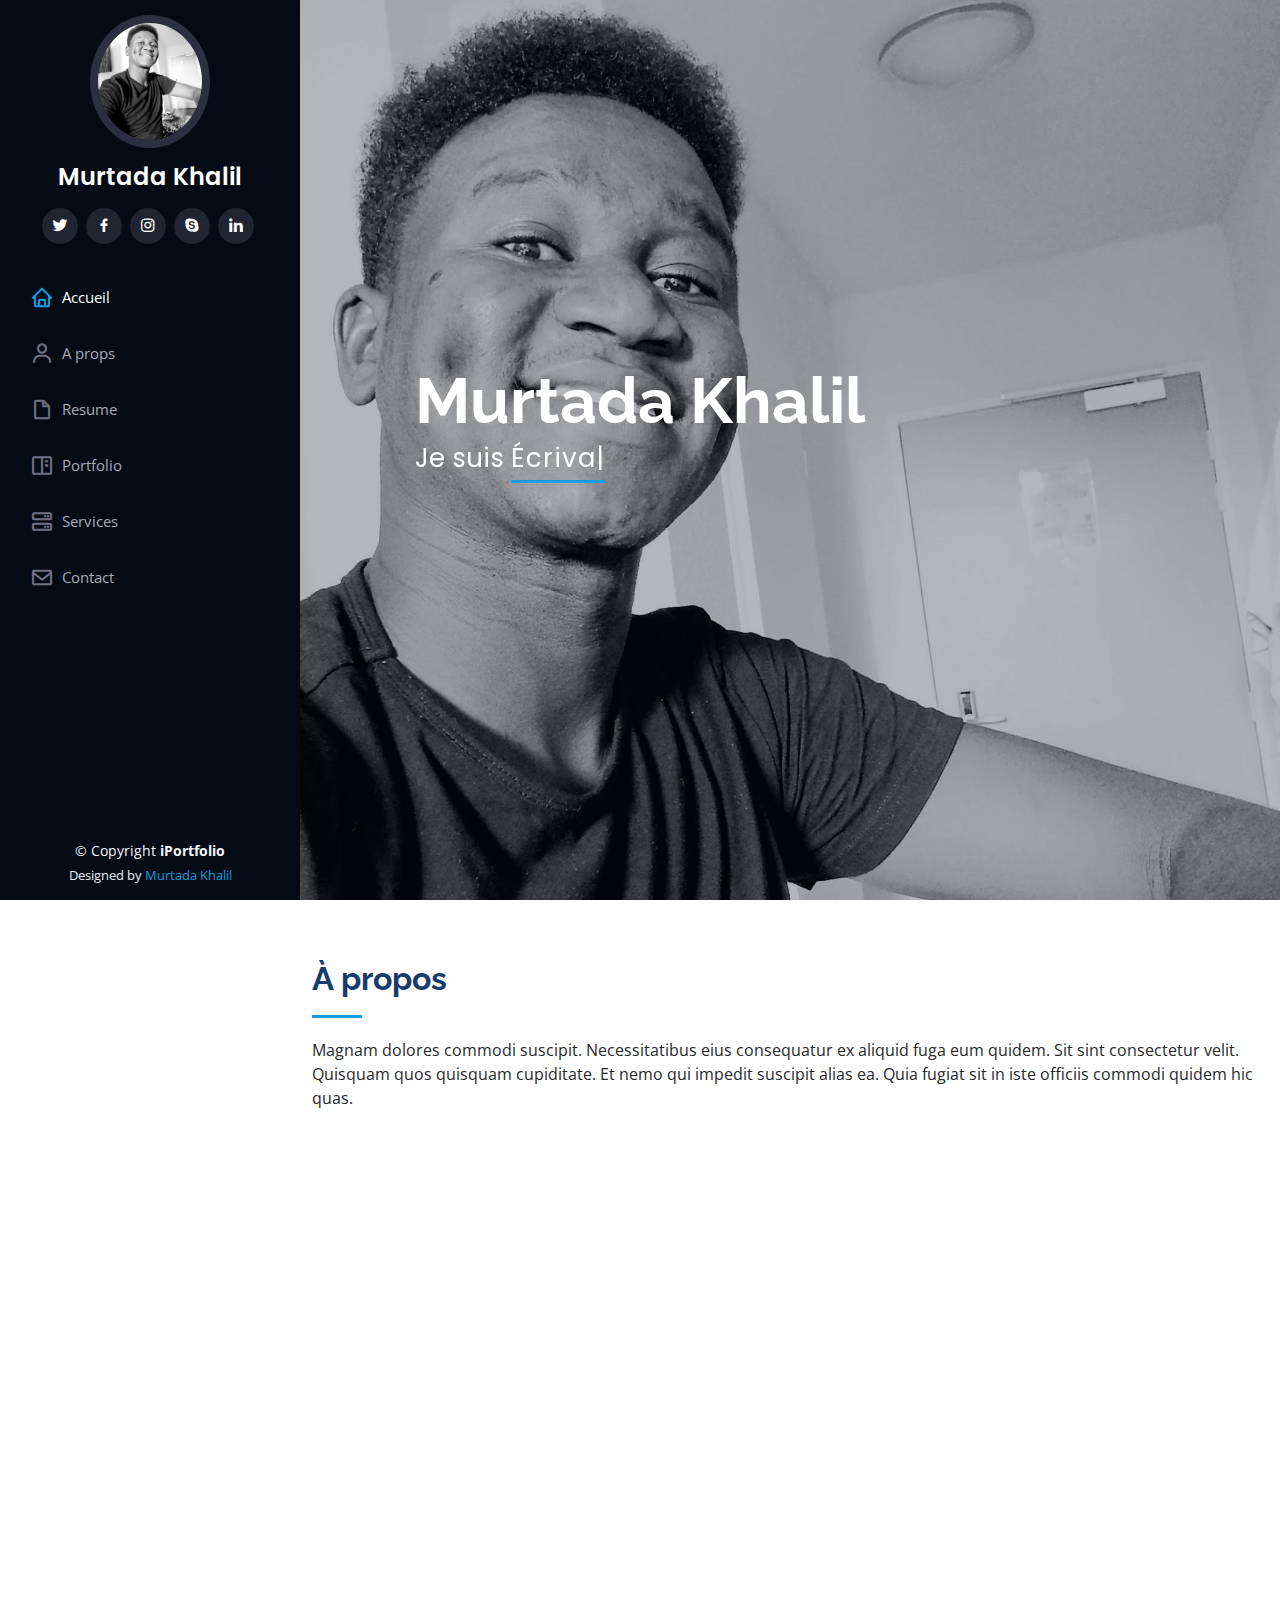
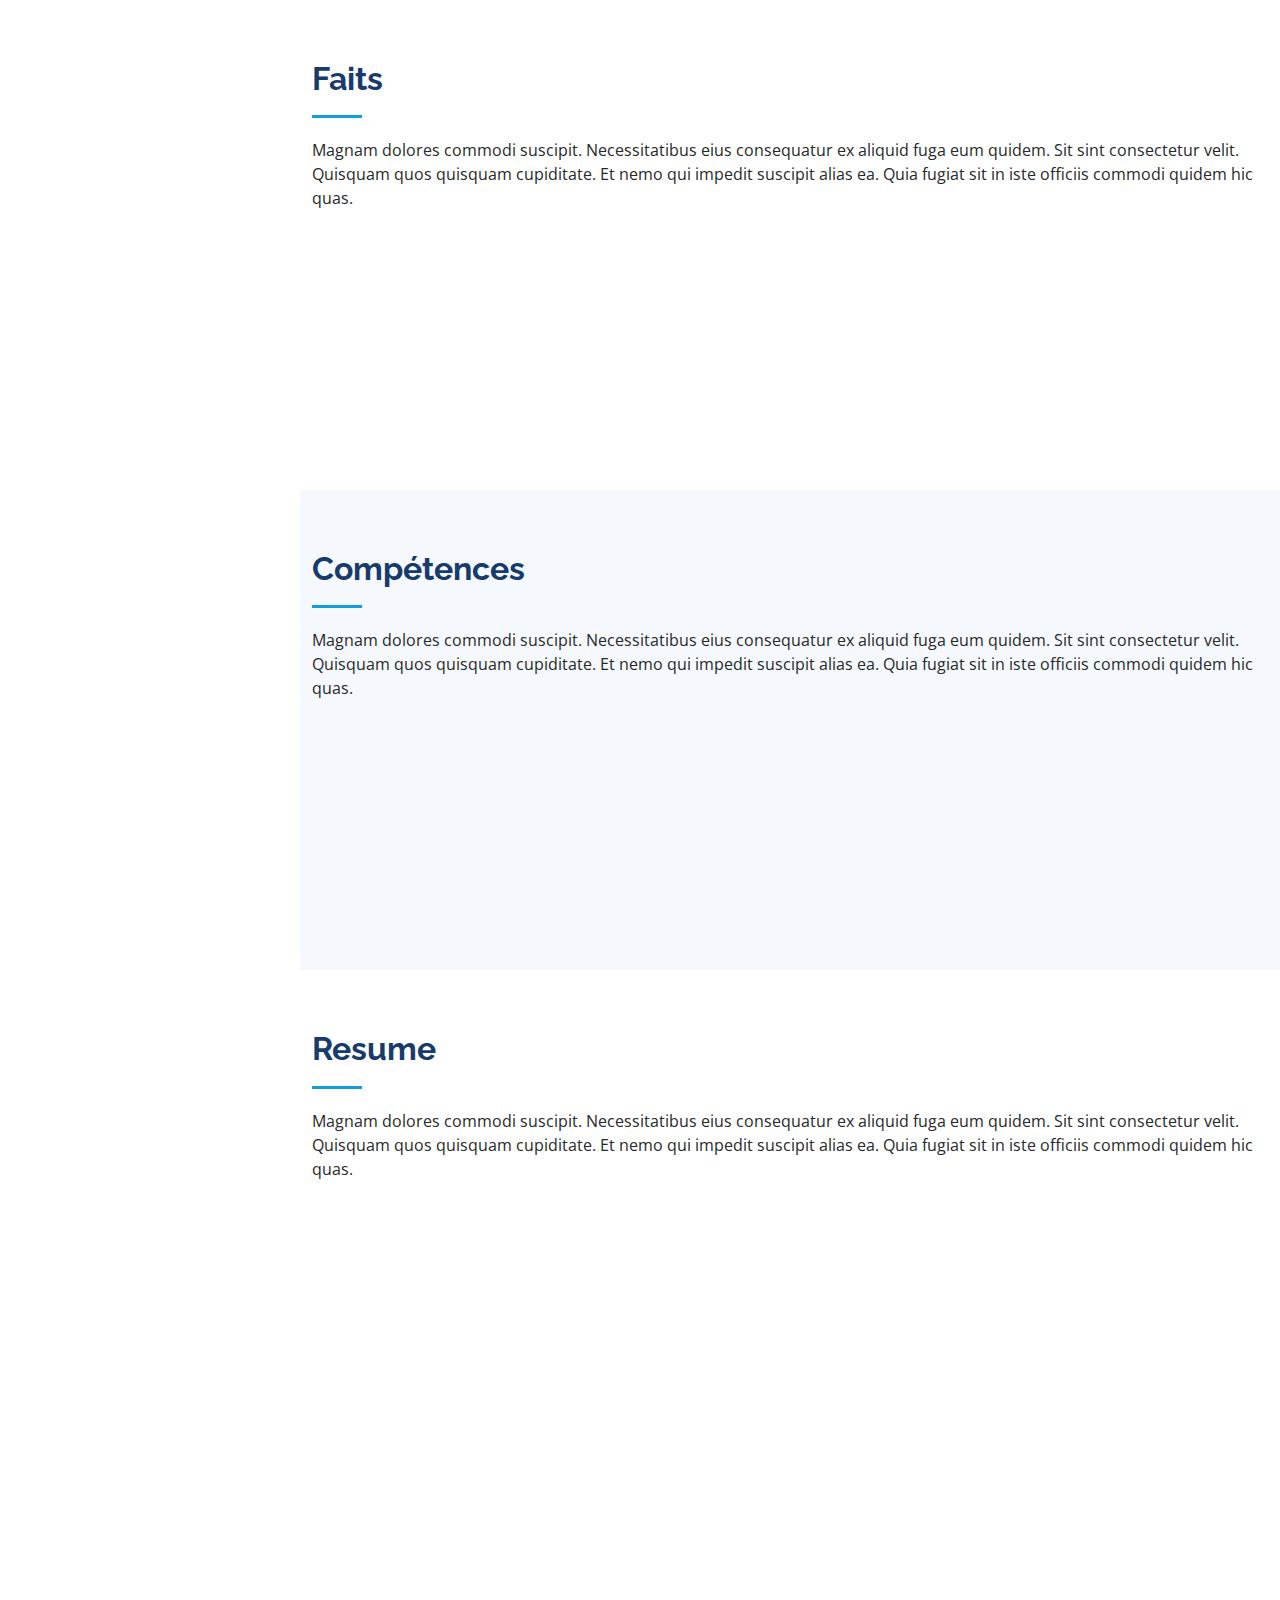
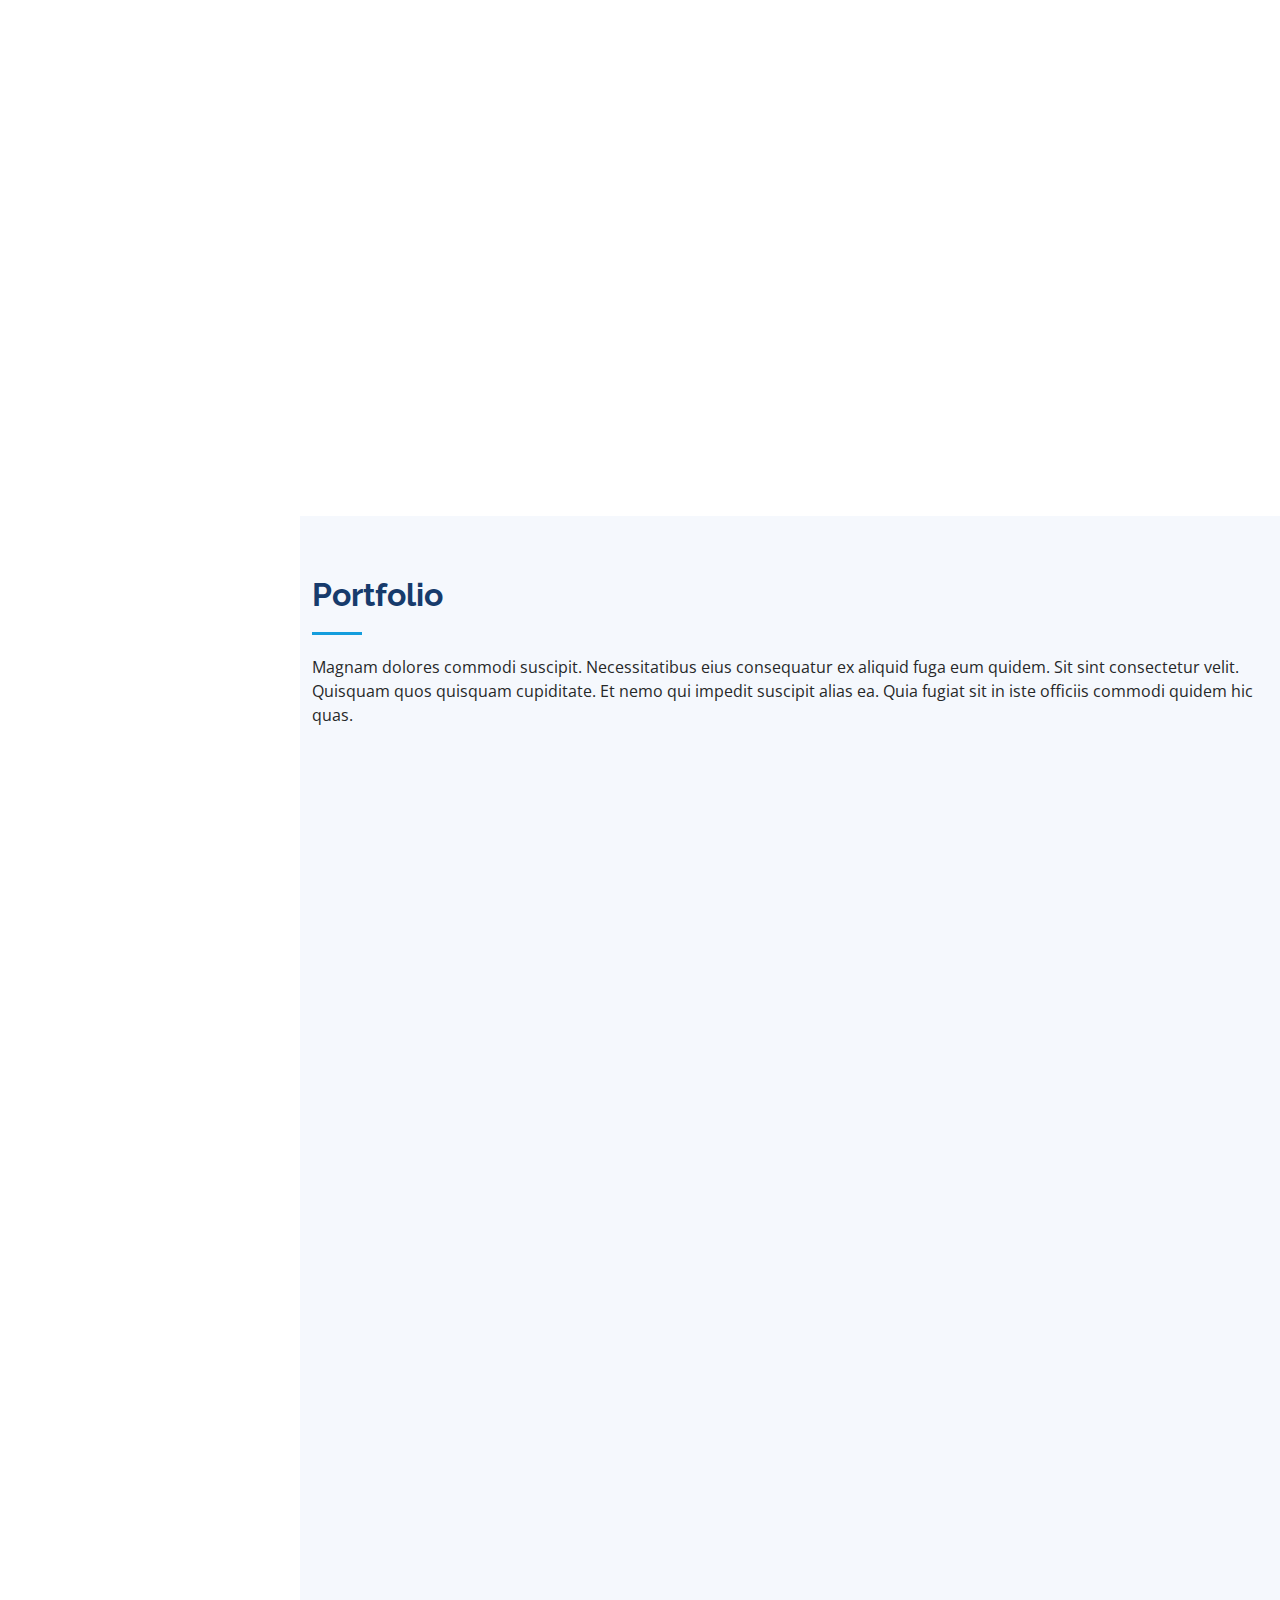
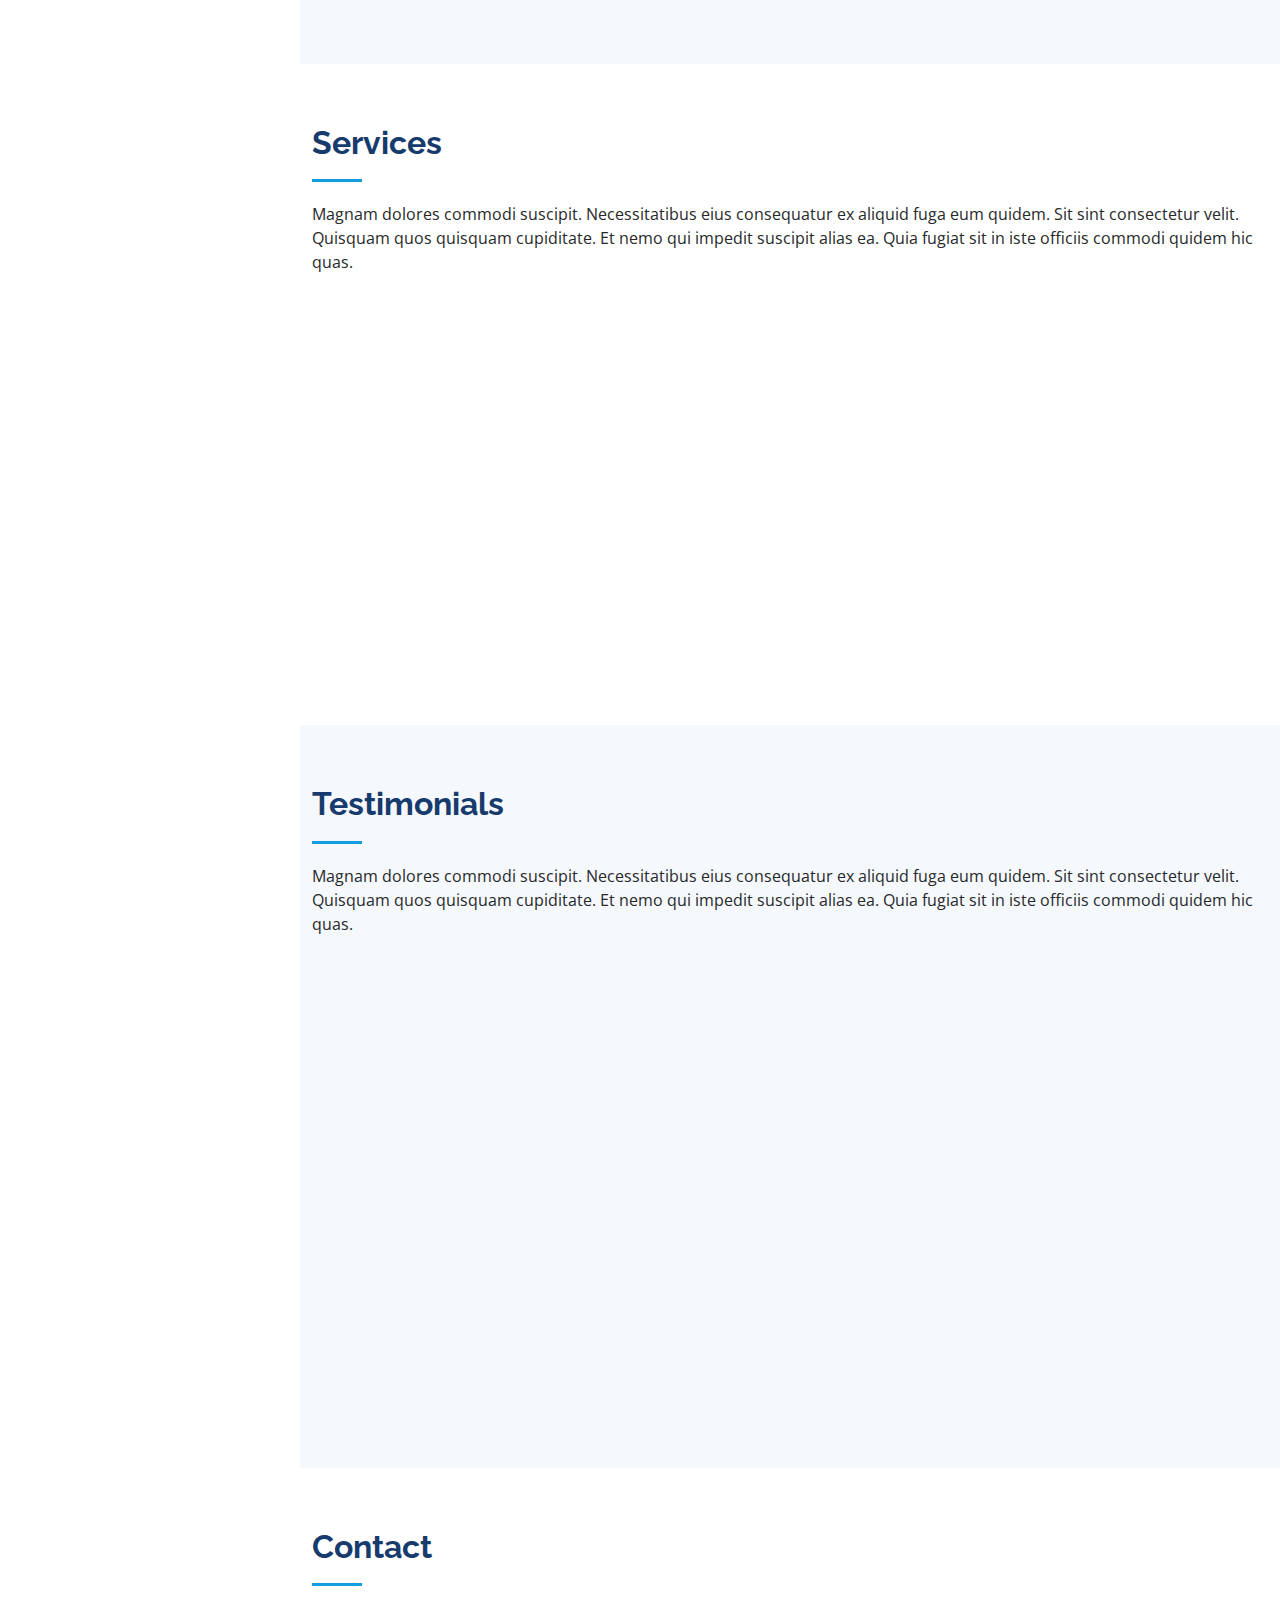
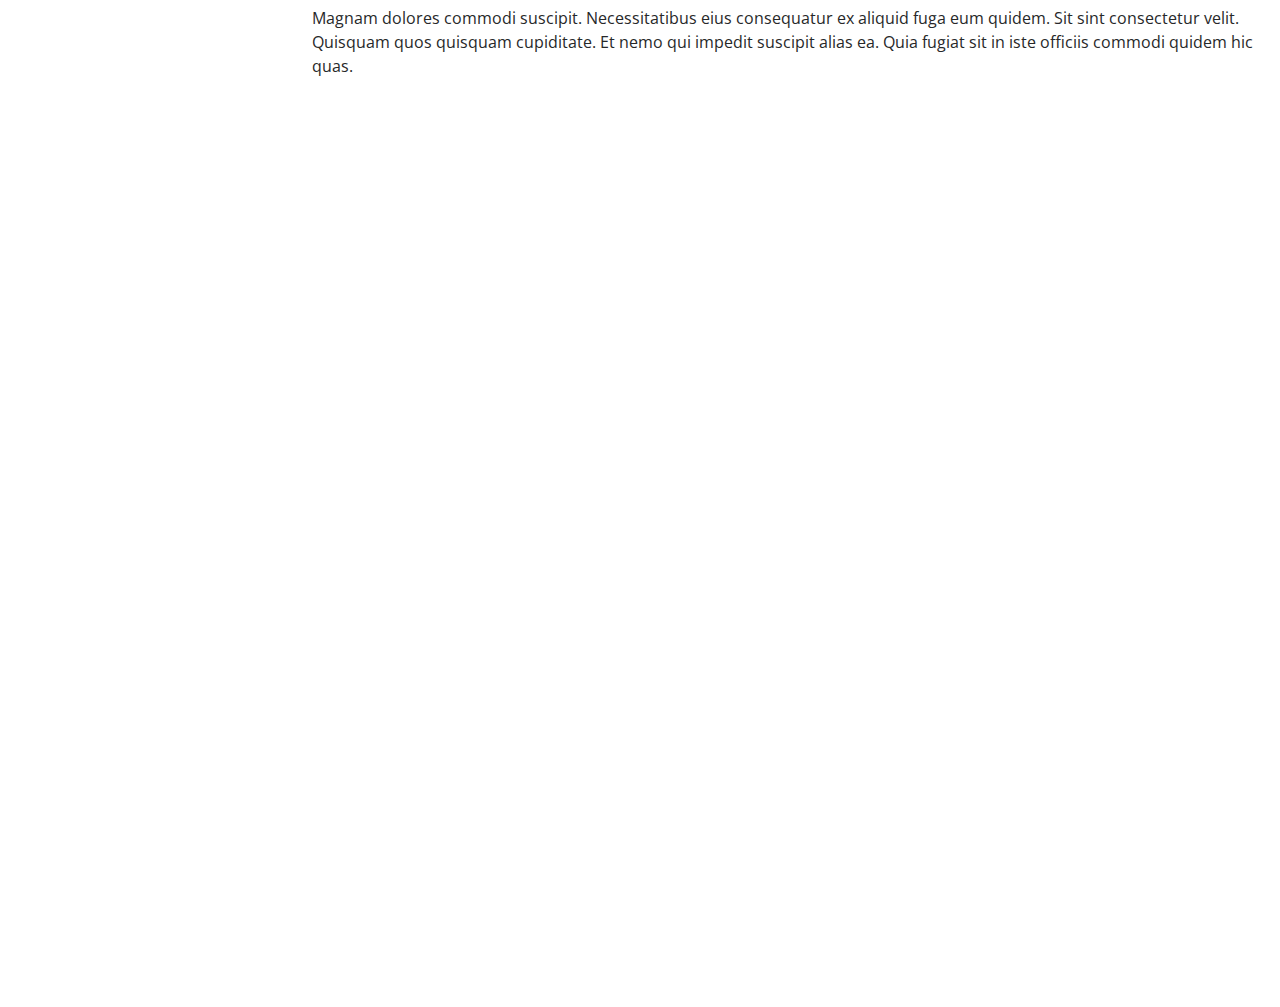
<file: iPortfolio/index.html>
<!DOCTYPE html>
<html lang="en">

<head>
  <meta charset="utf-8">
  <meta content="width=device-width, initial-scale=1.0" name="viewport">

  <title>iPortfolio</title>
  <meta content="" name="description">
  <meta content="" name="keywords">

  <!-- Favicons -->
  <link href="assets/img/img1.jpg" rel="icon">
  <link href="assets/img/apple-touch-icon.png" rel="apple-touch-icon">

  <!-- Google Fonts -->
  <link href="https://fonts.googleapis.com/css?family=Open+Sans:300,300i,400,400i,600,600i,700,700i|Raleway:300,300i,400,400i,500,500i,600,600i,700,700i|Poppins:300,300i,400,400i,500,500i,600,600i,700,700i" rel="stylesheet">

  <!-- Vendor CSS Files -->
  <link href="assets/vendor/aos/aos.css" rel="stylesheet">
  <link href="assets/vendor/bootstrap/css/bootstrap.min.css" rel="stylesheet">
  <link href="assets/vendor/bootstrap-icons/bootstrap-icons.css" rel="stylesheet">
  <link href="assets/vendor/boxicons/css/boxicons.min.css" rel="stylesheet">
  <link href="assets/vendor/glightbox/css/glightbox.min.css" rel="stylesheet">
  <link href="assets/vendor/swiper/swiper-bundle.min.css" rel="stylesheet">

  <!-- Template Main CSS File -->
  <link href="assets/css/style.css" rel="stylesheet">
<body>

  <!-- ======= Mobile nav toggle button ======= -->
  <i class="bi bi-list mobile-nav-toggle d-xl-none"></i>

  <!-- ======= Header ======= -->
  <header id="header">
    <div class="d-flex flex-column">

      <div class="profile">
        <img src="assets/img/profile-img1.jpg" alt="" class="img-fluid rounded-circle">
        <h1 class="text-light"><a href="index.html">Murtada Khalil</a></h1>
        <div class="social-links mt-3 text-center">
          <a href="#" class="twitter"><i class="bx bxl-twitter"></i></a>
          <a href="#" class="facebook"><i class="bx bxl-facebook"></i></a>
          <a href="#" class="instagram"><i class="bx bxl-instagram"></i></a>
          <a href="#" class="google-plus"><i class="bx bxl-skype"></i></a>
          <a href="#" class="linkedin"><i class="bx bxl-linkedin"></i></a>
        </div>
      </div>

      <nav id="navbar" class="nav-menu navbar">
        <ul>
          <li><a href="#hero" class="nav-link scrollto active"><i class="bx bx-home"></i> <span>Accueil</span></a></li>
          <li><a href="#about" class="nav-link scrollto"><i class="bx bx-user"></i> <span>A props</span></a></li>
          <li><a href="#resume" class="nav-link scrollto"><i class="bx bx-file-blank"></i> <span>Resume</span></a></li>
          <li><a href="#portfolio" class="nav-link scrollto"><i class="bx bx-book-content"></i> <span>Portfolio</span></a></li>
          <li><a href="#services" class="nav-link scrollto"><i class="bx bx-server"></i> <span>Services</span></a></li>
          <li><a href="#contact" class="nav-link scrollto"><i class="bx bx-envelope"></i> <span>Contact</span></a></li>
        </ul>
      </nav><!-- .nav-menu -->
    </div>
  </header><!-- End Header -->

  <!-- ======= Hero Section ======= -->
  <section id="hero" class="d-flex flex-column justify-content-center align-items-center">
    <div class="hero-container" data-aos="fade-in">
      <h1>Murtada Khalil</h1>
      <p>Je suis <span class="typed" data-typed-items="Écrivain, Développeur|, Freelancer "></span></p>
    </div>
  </section><!-- End Hero -->

  <main id="main">

    <!-- ======= About Section ======= -->
    <section id="about" class="about">
      <div class="container">

        <div class="section-title">
          <h2>À propos</h2>
          <p>Magnam dolores commodi suscipit. Necessitatibus eius consequatur ex aliquid fuga eum quidem. Sit sint consectetur velit. Quisquam quos quisquam cupiditate. Et nemo qui impedit suscipit alias ea. Quia fugiat sit in iste officiis commodi quidem hic quas.</p>
        </div>

        <div class="row">
          <div class="col-lg-4" data-aos="fade-right">
            <img src="assets/img/img1.jpg" class="img-fluid" alt="">
          </div>
          <div class="col-lg-8 pt-4 pt-lg-0 content" data-aos="fade-left">
            <h3>Concepteur UI/UX &amp; Développeur web.</h3>
            <p class="fst-italic">
              Lorem ipsum dolor sit amet, consectetur adipiscing elit, sed do eiusmod tempor incididunt ut labore et dolore
              magna aliqua.
            </p>
            <div class="row">
              <div class="col-lg-6">
                <ul>
                  <li><i class="bi bi-chevron-right"></i> <strong>date de naissance:</strong> <span>01/01/1991</span></li>
                  <li><i class="bi bi-chevron-right"></i> <strong>Website:</strong> <span>www.example.com</span></li>
                  <li><i class="bi bi-chevron-right"></i> <strong>Téléphone:</strong> <span>+33767777923</span></li>
                  <li><i class="bi bi-chevron-right"></i> <strong>ville:</strong> <span>Paris,France</span></li>
                </ul>
              </div>
              <div class="col-lg-6">
                <ul>
                  <li><i class="bi bi-chevron-right"></i> <strong>Age:</strong> <span>30</span></li>
                  <li><i class="bi bi-chevron-right"></i> <strong>Diplôme:</strong> <span>Bac</span></li>
                  <li><i class="bi bi-chevron-right"></i> <strong>Email:</strong> <span>fasteman7@gmail.com</span></li>
                  <li><i class="bi bi-chevron-right"></i> <strong>Freelance:</strong> <span>Disponible</span></li>
                </ul>
              </div>
            </div>
            <p>
              Officiis eligendi itaque labore et dolorum mollitia officiis optio vero. Quisquam sunt adipisci omnis et ut. Nulla accusantium dolor incidunt officia tempore. Et eius omnis.
              Cupiditate ut dicta maxime officiis quidem quia. Sed et consectetur qui quia repellendus itaque neque. Aliquid amet quidem ut quaerat cupiditate. Ab et eum qui repellendus omnis culpa magni laudantium dolores.
            </p>
          </div>
        </div>

      </div>
    </section><!-- End About Section -->

    <!-- ======= Facts Section ======= -->
    <section id="facts" class="facts">
      <div class="container">

        <div class="section-title">
          <h2>Faits</h2>
          <p>Magnam dolores commodi suscipit. Necessitatibus eius consequatur ex aliquid fuga eum quidem. Sit sint consectetur velit. Quisquam quos quisquam cupiditate. Et nemo qui impedit suscipit alias ea. Quia fugiat sit in iste officiis commodi quidem hic quas.</p>
        </div>

        <div class="row no-gutters">

          <div class="col-lg-3 col-md-6 d-md-flex align-items-md-stretch" data-aos="fade-up">
            <div class="count-box">
              <i class="bi bi-emoji-smile"></i>
              <span data-purecounter-start="0" data-purecounter-end="232" data-purecounter-duration="1" class="purecounter"></span>
              <p><strong>Happy Clients</strong> consequuntur quae</p>
            </div>
          </div>

          <div class="col-lg-3 col-md-6 d-md-flex align-items-md-stretch" data-aos="fade-up" data-aos-delay="100">
            <div class="count-box">
              <i class="bi bi-journal-richtext"></i>
              <span data-purecounter-start="0" data-purecounter-end="521" data-purecounter-duration="1" class="purecounter"></span>
              <p><strong>Projets</strong> adipisci atque cum quia aut</p>
            </div>
          </div>

          <div class="col-lg-3 col-md-6 d-md-flex align-items-md-stretch" data-aos="fade-up" data-aos-delay="200">
            <div class="count-box">
              <i class="bi bi-headset"></i>
              <span data-purecounter-start="0" data-purecounter-end="1453" data-purecounter-duration="1" class="purecounter"></span>
              <p><strong>Hours Of Support</strong> aut commodi quaerat</p>
            </div>
          </div>

          <div class="col-lg-3 col-md-6 d-md-flex align-items-md-stretch" data-aos="fade-up" data-aos-delay="300">
            <div class="count-box">
              <i class="bi bi-people"></i>
              <span data-purecounter-start="0" data-purecounter-end="32" data-purecounter-duration="1" class="purecounter"></span>
              <p><strong>Travailleurs acharnés</strong> rerum asperiores dolor</p>
            </div>
          </div>

        </div>

      </div>
    </section><!-- End Facts Section -->

    <!-- ======= Skills Section ======= -->
    <section id="skills" class="skills section-bg">
      <div class="container">

        <div class="section-title">
          <h2>Compétences</h2>
          <p>Magnam dolores commodi suscipit. Necessitatibus eius consequatur ex aliquid fuga eum quidem. Sit sint consectetur velit. Quisquam quos quisquam cupiditate. Et nemo qui impedit suscipit alias ea. Quia fugiat sit in iste officiis commodi quidem hic quas.</p>
        </div>

        <div class="row skills-content">

          <div class="col-lg-6" data-aos="fade-up">

            <div class="progress">
              <span class="skill">HTML <i class="val">100%</i></span>
              <div class="progress-bar-wrap">
                <div class="progress-bar" role="progressbar" aria-valuenow="100" aria-valuemin="0" aria-valuemax="100"></div>
              </div>
            </div>

            <div class="progress">
              <span class="skill">CSS <i class="val">90%</i></span>
              <div class="progress-bar-wrap">
                <div class="progress-bar" role="progressbar" aria-valuenow="90" aria-valuemin="0" aria-valuemax="100"></div>
              </div>
            </div>

            <div class="progress">
              <span class="skill">JavaScript <i class="val">75%</i></span>
              <div class="progress-bar-wrap">
                <div class="progress-bar" role="progressbar" aria-valuenow="75" aria-valuemin="0" aria-valuemax="100"></div>
              </div>
            </div>

          </div>

          <div class="col-lg-6" data-aos="fade-up" data-aos-delay="100">

            <div class="progress">
              <span class="skill">PHP <i class="val">80%</i></span>
              <div class="progress-bar-wrap">
                <div class="progress-bar" role="progressbar" aria-valuenow="80" aria-valuemin="0" aria-valuemax="100"></div>
              </div>
            </div>

            <div class="progress">
              <span class="skill">WordPress/CMS <i class="val">90%</i></span>
              <div class="progress-bar-wrap">
                <div class="progress-bar" role="progressbar" aria-valuenow="90" aria-valuemin="0" aria-valuemax="100"></div>
              </div>
            </div>

            <div class="progress">
              <span class="skill">Photoshop <i class="val">55%</i></span>
              <div class="progress-bar-wrap">
                <div class="progress-bar" role="progressbar" aria-valuenow="55" aria-valuemin="0" aria-valuemax="100"></div>
              </div>
            </div>

          </div>

        </div>

      </div>
    </section><!-- End Skills Section -->

    <!-- ======= Resume Section ======= -->
    <section id="resume" class="resume">
      <div class="container">

        <div class="section-title">
          <h2>Resume</h2>
          <p>Magnam dolores commodi suscipit. Necessitatibus eius consequatur ex aliquid fuga eum quidem. Sit sint consectetur velit. Quisquam quos quisquam cupiditate. Et nemo qui impedit suscipit alias ea. Quia fugiat sit in iste officiis commodi quidem hic quas.</p>
        </div>

        <div class="row">
          <div class="col-lg-6" data-aos="fade-up">
            <h3 class="resume-title">Sommaire</h3>
            <div class="resume-item pb-0">
              <h4>Murtada Khalil</h4>
              <p><em>Innovative and deadline-driven Graphic Designer with 3+ years of experience designing and developing user-centered digital/print marketing material from initial concept to final, polished deliverable.</em></p>
              <ul>
                <li>paris : 07 rue de panama</li>
                <li>(123) 456-7891</li>
                <li>alice.barkley@example.com</li>
              </ul>
            </div>

            <h3 class="resume-title">Education</h3>
            <div class="resume-item">
              <h4>Master Beaux-Arts &amp; Conception graphique</h4>
              <h5>2015 - 2016</h5>
              <p><em>Rochester Institute of Technology, Rochester, NY</em></p>
              <p>Qui deserunt veniam. Et sed aliquam labore tempore sed quisquam iusto autem sit. Ea vero voluptatum qui ut dignissimos deleniti nerada porti sand markend</p>
            </div>
            <div class="resume-item">
              <h4>Baccalauréat en beaux-arts &amp; Conception graphique</h4>
              <h5>2010 - 2014</h5>
              <p><em>Rochester Institute of Technology, Rochester, NY</em></p>
              <p>Quia nobis sequi est occaecati aut. Repudiandae et iusto quae reiciendis et quis Eius vel ratione eius unde vitae rerum voluptates asperiores voluptatem Earum molestiae consequatur neque etlon sader mart dila</p>
            </div>
          </div>
          <div class="col-lg-6" data-aos="fade-up" data-aos-delay="100">
            <h3 class="resume-title">Expérience professionnelle</h3>
            <div class="resume-item">
              <h4>Spécialiste sénior en conception graphique</h4>
              <h5>2019 - Present</h5>
              <p><em>Experion, New York, NY </em></p>
              <ul>
                <li>Lead in the design, development, and implementation of the graphic, layout, and production communication materials</li>
                <li>Delegate tasks to the 7 members of the design team and provide counsel on all aspects of the project. </li>
                <li>Supervise the assessment of all graphic materials in order to ensure quality and accuracy of the design</li>
                <li>Oversee the efficient use of production project budgets ranging from $2,000 - $25,000</li>
              </ul>
            </div>
            <div class="resume-item">
              <h4>Spécialiste de la conception graphique</h4>
              <h5>2017 - 2018</h5>
              <p><em>Stepping Stone Advertising, New York, NY</em></p>
              <ul>
                <li>Developed numerous marketing programs (logos, brochures,infographics, presentations, and advertisements).</li>
                <li>Managed up to 5 projects or tasks at a given time while under pressure</li>
                <li>Recommended and consulted with clients on the most appropriate graphic design</li>
                <li>Created 4+ design presentations and proposals a month for clients and account managers</li>
              </ul>
            </div>
          </div>
        </div>

      </div>
    </section><!-- End Resume Section -->

    <!-- ======= Portfolio Section ======= -->
    <section id="portfolio" class="portfolio section-bg">
      <div class="container">

        <div class="section-title">
          <h2>Portfolio</h2>
          <p>Magnam dolores commodi suscipit. Necessitatibus eius consequatur ex aliquid fuga eum quidem. Sit sint consectetur velit. Quisquam quos quisquam cupiditate. Et nemo qui impedit suscipit alias ea. Quia fugiat sit in iste officiis commodi quidem hic quas.</p>
        </div>

        <div class="row" data-aos="fade-up">
          <div class="col-lg-12 d-flex justify-content-center">
            <ul id="portfolio-flters">
              <li data-filter="*" class="filter-active">All</li>
              <li data-filter=".filter-app">App</li>
              <li data-filter=".filter-card">Card</li>
              <li data-filter=".filter-web">Web</li>
            </ul>
          </div>
        </div>

        <div class="row portfolio-container" data-aos="fade-up" data-aos-delay="100">

          <div class="col-lg-4 col-md-6 portfolio-item filter-app">
            <div class="portfolio-wrap">
              <img src="assets/img/portfolio/portfolio-1.jpg" class="img-fluid" alt="">
              <div class="portfolio-links">
                <a href="assets/img/portfolio/portfolio-1.jpg" data-gallery="portfolioGallery" class="portfolio-lightbox" title="App 1"><i class="bx bx-plus"></i></a>
                <a href="portfolio-details.html" title="More Details"><i class="bx bx-link"></i></a>
              </div>
            </div>
          </div>

          <div class="col-lg-4 col-md-6 portfolio-item filter-web">
            <div class="portfolio-wrap">
              <img src="assets/img/portfolio/portfolio-2.jpg" class="img-fluid" alt="">
              <div class="portfolio-links">
                <a href="assets/img/portfolio/portfolio-2.jpg" data-gallery="portfolioGallery" class="portfolio-lightbox" title="Web 3"><i class="bx bx-plus"></i></a>
                <a href="portfolio-details.html" title="More Details"><i class="bx bx-link"></i></a>
              </div>
            </div>
          </div>

          <div class="col-lg-4 col-md-6 portfolio-item filter-app">
            <div class="portfolio-wrap">
              <img src="assets/img/portfolio/portfolio-3.jpg" class="img-fluid" alt="">
              <div class="portfolio-links">
                <a href="assets/img/portfolio/portfolio-3.jpg" data-gallery="portfolioGallery" class="portfolio-lightbox" title="App 2"><i class="bx bx-plus"></i></a>
                <a href="portfolio-details.html" title="More Details"><i class="bx bx-link"></i></a>
              </div>
            </div>
          </div>

          <div class="col-lg-4 col-md-6 portfolio-item filter-card">
            <div class="portfolio-wrap">
              <img src="assets/img/portfolio/portfolio-4.jpg" class="img-fluid" alt="">
              <div class="portfolio-links">
                <a href="assets/img/portfolio/portfolio-4.jpg" data-gallery="portfolioGallery" class="portfolio-lightbox" title="Card 2"><i class="bx bx-plus"></i></a>
                <a href="portfolio-details.html" title="More Details"><i class="bx bx-link"></i></a>
              </div>
            </div>
          </div>

          <div class="col-lg-4 col-md-6 portfolio-item filter-web">
            <div class="portfolio-wrap">
              <img src="assets/img/portfolio/portfolio-5.jpg" class="img-fluid" alt="">
              <div class="portfolio-links">
                <a href="assets/img/portfolio/portfolio-5.jpg" data-gallery="portfolioGallery" class="portfolio-lightbox" title="Web 2"><i class="bx bx-plus"></i></a>
                <a href="portfolio-details.html" title="More Details"><i class="bx bx-link"></i></a>
              </div>
            </div>
          </div>

          <div class="col-lg-4 col-md-6 portfolio-item filter-app">
            <div class="portfolio-wrap">
              <img src="assets/img/portfolio/portfolio-6.jpg" class="img-fluid" alt="">
              <div class="portfolio-links">
                <a href="assets/img/portfolio/portfolio-6.jpg" data-gallery="portfolioGallery" class="portfolio-lightbox" title="App 3"><i class="bx bx-plus"></i></a>
                <a href="portfolio-details.html" title="More Details"><i class="bx bx-link"></i></a>
              </div>
            </div>
          </div>

          <div class="col-lg-4 col-md-6 portfolio-item filter-card">
            <div class="portfolio-wrap">
              <img src="assets/img/portfolio/portfolio-7.jpg" class="img-fluid" alt="">
              <div class="portfolio-links">
                <a href="assets/img/portfolio/portfolio-7.jpg" data-gallery="portfolioGallery" class="portfolio-lightbox" title="Card 1"><i class="bx bx-plus"></i></a>
                <a href="portfolio-details.html" title="More Details"><i class="bx bx-link"></i></a>
              </div>
            </div>
          </div>

          <div class="col-lg-4 col-md-6 portfolio-item filter-card">
            <div class="portfolio-wrap">
              <img src="assets/img/portfolio/portfolio-8.jpg" class="img-fluid" alt="">
              <div class="portfolio-links">
                <a href="assets/img/portfolio/portfolio-8.jpg" data-gallery="portfolioGallery" class="portfolio-lightbox" title="Card 3"><i class="bx bx-plus"></i></a>
                <a href="portfolio-details.html" title="More Details"><i class="bx bx-link"></i></a>
              </div>
            </div>
          </div>

          <div class="col-lg-4 col-md-6 portfolio-item filter-web">
            <div class="portfolio-wrap">
              <img src="assets/img/portfolio/portfolio-9.jpg" class="img-fluid" alt="">
              <div class="portfolio-links">
                <a href="assets/img/portfolio/portfolio-9.jpg" data-gallery="portfolioGallery" class="portfolio-lightbox" title="Web 3"><i class="bx bx-plus"></i></a>
                <a href="portfolio-details.html" title="More Details"><i class="bx bx-link"></i></a>
              </div>
            </div>
          </div>

        </div>

      </div>
    </section><!-- End Portfolio Section -->

    <!-- ======= Services Section ======= -->
    <section id="services" class="services">
      <div class="container">

        <div class="section-title">
          <h2>Services</h2>
          <p>Magnam dolores commodi suscipit. Necessitatibus eius consequatur ex aliquid fuga eum quidem. Sit sint consectetur velit. Quisquam quos quisquam cupiditate. Et nemo qui impedit suscipit alias ea. Quia fugiat sit in iste officiis commodi quidem hic quas.</p>
        </div>

        <div class="row">
          <div class="col-lg-4 col-md-6 icon-box" data-aos="fade-up">
            <div class="icon"><i class="bi bi-briefcase"></i></div>
            <h4 class="title"><a href="">Lorem Ipsum</a></h4>
            <p class="description">Voluptatum deleniti atque corrupti quos dolores et quas molestias excepturi sint occaecati cupiditate non provident</p>
          </div>
          <div class="col-lg-4 col-md-6 icon-box" data-aos="fade-up" data-aos-delay="100">
            <div class="icon"><i class="bi bi-card-checklist"></i></div>
            <h4 class="title"><a href="">Dolor Sitema</a></h4>
            <p class="description">Minim veniam, quis nostrud exercitation ullamco laboris nisi ut aliquip ex ea commodo consequat tarad limino ata</p>
          </div>
          <div class="col-lg-4 col-md-6 icon-box" data-aos="fade-up" data-aos-delay="200">
            <div class="icon"><i class="bi bi-bar-chart"></i></div>
            <h4 class="title"><a href="">Sed ut perspiciatis</a></h4>
            <p class="description">Duis aute irure dolor in reprehenderit in voluptate velit esse cillum dolore eu fugiat nulla pariatur</p>
          </div>
          <div class="col-lg-4 col-md-6 icon-box" data-aos="fade-up" data-aos-delay="300">
            <div class="icon"><i class="bi bi-binoculars"></i></div>
            <h4 class="title"><a href="">Magni Dolores</a></h4>
            <p class="description">Excepteur sint occaecat cupidatat non proident, sunt in culpa qui officia deserunt mollit anim id est laborum</p>
          </div>
          <div class="col-lg-4 col-md-6 icon-box" data-aos="fade-up" data-aos-delay="400">
            <div class="icon"><i class="bi bi-brightness-high"></i></div>
            <h4 class="title"><a href="">Nemo Enim</a></h4>
            <p class="description">At vero eos et accusamus et iusto odio dignissimos ducimus qui blanditiis praesentium voluptatum deleniti atque</p>
          </div>
          <div class="col-lg-4 col-md-6 icon-box" data-aos="fade-up" data-aos-delay="500">
            <div class="icon"><i class="bi bi-calendar4-week"></i></div>
            <h4 class="title"><a href="">Eiusmod Tempor</a></h4>
            <p class="description">Et harum quidem rerum facilis est et expedita distinctio. Nam libero tempore, cum soluta nobis est eligendi</p>
          </div>
        </div>

      </div>
    </section><!-- End Services Section -->

    <!-- ======= Testimonials Section ======= -->
    <section id="testimonials" class="testimonials section-bg">
      <div class="container">

        <div class="section-title">
          <h2>Testimonials</h2>
          <p>Magnam dolores commodi suscipit. Necessitatibus eius consequatur ex aliquid fuga eum quidem. Sit sint consectetur velit. Quisquam quos quisquam cupiditate. Et nemo qui impedit suscipit alias ea. Quia fugiat sit in iste officiis commodi quidem hic quas.</p>
        </div>

        <div class="testimonials-slider swiper" data-aos="fade-up" data-aos-delay="100">
          <div class="swiper-wrapper">

            <div class="swiper-slide">
              <div class="testimonial-item" data-aos="fade-up">
                <p>
                  <i class="bx bxs-quote-alt-left quote-icon-left"></i>
                  Proin iaculis purus consequat sem cure digni ssim donec porttitora entum suscipit rhoncus. Accusantium quam, ultricies eget id, aliquam eget nibh et. Maecen aliquam, risus at semper.
                  <i class="bx bxs-quote-alt-right quote-icon-right"></i>
                </p>
                <img src="assets/img/testimonials/testimonials-1.jpg" class="testimonial-img" alt="">
                <h3>Saul Goodman</h3>
                <h4>Ceo &amp; Founder</h4>
              </div>
            </div><!-- End testimonial item -->

            <div class="swiper-slide">
              <div class="testimonial-item" data-aos="fade-up" data-aos-delay="100">
                <p>
                  <i class="bx bxs-quote-alt-left quote-icon-left"></i>
                  Export tempor illum tamen malis malis eram quae irure esse labore quem cillum quid cillum eram malis quorum velit fore eram velit sunt aliqua noster fugiat irure amet legam anim culpa.
                  <i class="bx bxs-quote-alt-right quote-icon-right"></i>
                </p>
                <img src="assets/img/testimonials/testimonials-2.jpg" class="testimonial-img" alt="">
                <h3>Sara Wilsson</h3>
                <h4>Designer</h4>
              </div>
            </div><!-- End testimonial item -->

            <div class="swiper-slide">
              <div class="testimonial-item" data-aos="fade-up" data-aos-delay="200">
                <p>
                  <i class="bx bxs-quote-alt-left quote-icon-left"></i>
                  Enim nisi quem export duis labore cillum quae magna enim sint quorum nulla quem veniam duis minim tempor labore quem eram duis noster aute amet eram fore quis sint minim.
                  <i class="bx bxs-quote-alt-right quote-icon-right"></i>
                </p>
                <img src="assets/img/testimonials/testimonials-3.jpg" class="testimonial-img" alt="">
                <h3>Jena Karlis</h3>
                <h4>Store Owner</h4>
              </div>
            </div><!-- End testimonial item -->

            <div class="swiper-slide">
              <div class="testimonial-item" data-aos="fade-up" data-aos-delay="300">
                <p>
                  <i class="bx bxs-quote-alt-left quote-icon-left"></i>
                  Fugiat enim eram quae cillum dolore dolor amet nulla culpa multos export minim fugiat minim velit minim dolor enim duis veniam ipsum anim magna sunt elit fore quem dolore labore illum veniam.
                  <i class="bx bxs-quote-alt-right quote-icon-right"></i>
                </p>
                <img src="assets/img/testimonials/testimonials-4.jpg" class="testimonial-img" alt="">
                <h3>Matt Brandon</h3>
                <h4>Freelancer</h4>
              </div>
            </div><!-- End testimonial item -->

            <div class="swiper-slide">
              <div class="testimonial-item" data-aos="fade-up" data-aos-delay="400">
                <p>
                  <i class="bx bxs-quote-alt-left quote-icon-left"></i>
                  Quis quorum aliqua sint quem legam fore sunt eram irure aliqua veniam tempor noster veniam enim culpa labore duis sunt culpa nulla illum cillum fugiat legam esse veniam culpa fore nisi cillum quid.
                  <i class="bx bxs-quote-alt-right quote-icon-right"></i>
                </p>
                <img src="assets/img/testimonials/testimonials-5.jpg" class="testimonial-img" alt="">
                <h3>John Larson</h3>
                <h4>Entrepreneur</h4>
              </div>
            </div><!-- End testimonial item -->

          </div>
          <div class="swiper-pagination"></div>
        </div>

      </div>
    </section><!-- End Testimonials Section -->

    <!-- ======= Contact Section ======= -->
    <section id="contact" class="contact">
      <div class="container">

        <div class="section-title">
          <h2>Contact</h2>
          <p>Magnam dolores commodi suscipit. Necessitatibus eius consequatur ex aliquid fuga eum quidem. Sit sint consectetur velit. Quisquam quos quisquam cupiditate. Et nemo qui impedit suscipit alias ea. Quia fugiat sit in iste officiis commodi quidem hic quas.</p>
        </div>

        <div class="row" data-aos="fade-in">

          <div class="col-lg-5 d-flex align-items-stretch">
            <div class="info">
              <div class="address">
                <i class="bi bi-geo-alt"></i>
                <h4>Location:</h4>
                <p>7 rue de panama , paris france </p>
              </div>

              <div class="email">
                <i class="bi bi-envelope"></i>
                <h4>Email:</h4>
                <p>fasteman7@gmail.com</p>
              </div>

              <div class="phone">
                <i class="bi bi-phone"></i>
                <h4>Téléphone:</h4>
                <p>0033767777923</p>
              </div>

              <iframe src="https://www.google.com/maps/embed?pb=!1m18!1m12!1m3!1d920.8608779404684!2d2.351382981622003!3d48.88754421357096!2m3!1f0!2f0!3f0!3m2!1i1024!2i768!4f13.1!3m3!1m2!1s0x47e66e6672f5591d%3A0xfd2413fdc4af8aa3!2s7%20Rue%20de%20Panama%2C%2075018%20Paris!5e0!3m2!1sen!2sfr!4v1663593518833!5m2!1sen!2sfr" width="600" height="450" style="border:0;" allowfullscreen="" loading="lazy" referrerpolicy="no-referrer-when-downgrade"></iframe>
            </div>

          </div>

          <div class="col-lg-7 mt-5 mt-lg-0 d-flex align-items-stretch">
            <form action="forms/contact.php" method="post" role="form" class="php-email-form">
              <div class="row">
                <div class="form-group col-md-6">
                  <label for="name">Your Name</label>
                  <input type="text" name="name" class="form-control" id="name" required>
                </div>
                <div class="form-group col-md-6">
                  <label for="name">Your Email</label>
                  <input type="email" class="form-control" name="email" id="email" required>
                </div>
              </div>
              <div class="form-group">
                <label for="name">Subject</label>
                <input type="text" class="form-control" name="subject" id="subject" required>
              </div>
              <div class="form-group">
                <label for="name">Message</label>
                <textarea class="form-control" name="message" rows="10" required></textarea>
              </div>
              <div class="my-3">
                <div class="loading">Loading</div>
                <div class="error-message"></div>
                <div class="sent-message">Your message has been sent. Thank you!</div>
              </div>
              <div class="text-center"><button type="submit">Send Message</button></div>
            </form>
          </div>

        </div>

      </div>
    </section><!-- End Contact Section -->

  </main><!-- End #main -->

  <!-- ======= Footer ======= -->
  <footer id="footer">
    <div class="container">
      <div class="copyright">
        &copy; Copyright <strong><span>iPortfolio</span></strong>
      </div>
      <div class="credits">
        Designed by <a href="#">Murtada Khalil</a>
      </div>
    </div>
  </footer><!-- End  Footer -->

  <a href="#" class="back-to-top d-flex align-items-center justify-content-center"><i class="bi bi-arrow-up-short"></i></a>

  <!-- Vendor JS Files -->
  <script src="assets/vendor/purecounter/purecounter.js"></script>
  <script src="assets/vendor/aos/aos.js"></script>
  <script src="assets/vendor/bootstrap/js/bootstrap.bundle.min.js"></script>
  <script src="assets/vendor/glightbox/js/glightbox.min.js"></script>
  <script src="assets/vendor/isotope-layout/isotope.pkgd.min.js"></script>
  <script src="assets/vendor/swiper/swiper-bundle.min.js"></script>
  <script src="assets/vendor/typed.js/typed.min.js"></script>
  <script src="assets/vendor/waypoints/noframework.waypoints.js"></script>
  <script src="assets/vendor/php-email-form/validate.js"></script>

  <!-- Template Main JS File -->
  <script src="assets/js/main.js"></script>

</body>

</html>
</file>
<file: iPortfolio/assets/css/style.css>
/*--------------------------------------------------------------
# General
--------------------------------------------------------------*/
body {
  font-family: "Open Sans", sans-serif;
  color: #272829;
}

a {
  color: #149ddd;
  text-decoration: none;
}

a:hover {
  color: #37b3ed;
  text-decoration: none;
}

h1, h2, h3, h4, h5, h6 {
  font-family: "Raleway", sans-serif;
}

/*--------------------------------------------------------------
# Back to top button
--------------------------------------------------------------*/
.back-to-top {
  position: fixed;
  visibility: hidden;
  opacity: 0;
  right: 15px;
  bottom: 15px;
  z-index: 996;
  background: #149ddd;
  width: 40px;
  height: 40px;
  border-radius: 50px;
  transition: all 0.4s;
}
.back-to-top i {
  font-size: 28px;
  color: #fff;
  line-height: 0;
}
.back-to-top:hover {
  background: #2eafec;
  color: #fff;
}
.back-to-top.active {
  visibility: visible;
  opacity: 1;
}

/*--------------------------------------------------------------
# Header
--------------------------------------------------------------*/
#header {
  position: fixed;
  top: 0;
  left: 0;
  bottom: 0;
  width: 300px;
  transition: all ease-in-out 0.5s;
  z-index: 9997;
  transition: all 0.5s;
  padding: 0 15px;
  background: #040b14;
  overflow-y: auto;
}
#header .profile img {
  margin: 15px auto;
  display: block;
  width: 120px;
  border: 8px solid #2c2f3f;
}
#header .profile h1 {
  font-size: 24px;
  margin: 0;
  padding: 0;
  font-weight: 600;
  -moz-text-align-last: center;
  text-align-last: center;
  font-family: "Poppins", sans-serif;
}
#header .profile h1 a, #header .profile h1 a:hover {
  color: #fff;
  text-decoration: none;
}
#header .profile .social-links a {
  font-size: 18px;
  display: inline-block;
  background: #212431;
  color: #fff;
  line-height: 1;
  padding: 8px 0;
  margin-right: 4px;
  border-radius: 50%;
  text-align: center;
  width: 36px;
  height: 36px;
  transition: 0.3s;
}
#header .profile .social-links a:hover {
  background: #149ddd;
  color: #fff;
  text-decoration: none;
}

#main {
  margin-left: 300px;
}

@media (max-width: 1199px) {
  #header {
    left: -300px;
  }

  #main {
    margin-left: 0;
  }
}
/*--------------------------------------------------------------
# Navigation Menu
--------------------------------------------------------------*/
/* Desktop Navigation */
.nav-menu {
  padding: 30px 0 0 0;
}
.nav-menu * {
  margin: 0;
  padding: 0;
  list-style: none;
}
.nav-menu > ul > li {
  position: relative;
  white-space: nowrap;
}
.nav-menu a, .nav-menu a:focus {
  display: flex;
  align-items: center;
  color: #a8a9b4;
  padding: 12px 15px;
  margin-bottom: 8px;
  transition: 0.3s;
  font-size: 15px;
}
.nav-menu a i, .nav-menu a:focus i {
  font-size: 24px;
  padding-right: 8px;
  color: #6f7180;
}
.nav-menu a:hover, .nav-menu .active, .nav-menu .active:focus, .nav-menu li:hover > a {
  text-decoration: none;
  color: #fff;
}
.nav-menu a:hover i, .nav-menu .active i, .nav-menu .active:focus i, .nav-menu li:hover > a i {
  color: #149ddd;
}

/* Mobile Navigation */
.mobile-nav-toggle {
  position: fixed;
  right: 15px;
  top: 15px;
  z-index: 9998;
  border: 0;
  font-size: 24px;
  transition: all 0.4s;
  outline: none !important;
  background-color: #149ddd;
  color: #fff;
  width: 40px;
  height: 40px;
  display: inline-flex;
  align-items: center;
  justify-content: center;
  line-height: 0;
  border-radius: 50px;
  cursor: pointer;
}

.mobile-nav-active {
  overflow: hidden;
}
.mobile-nav-active #header {
  left: 0;
}

/*--------------------------------------------------------------
# Hero Section
--------------------------------------------------------------*/
#hero {
  width: 100%;
  height: 100vh;
  background: url("../img/hero-bg1.jpg") top center;
  background-size: cover;
}
#hero:before {
  content: "";
  background: rgba(5, 13, 24, 0.3);
  position: absolute;
  bottom: 0;
  top: 0;
  left: 0;
  right: 0;
  z-index: 1;
}
#hero .hero-container {
  position: relative;
  z-index: 2;
  min-width: 300px;
}
#hero h1 {
  margin: 0 0 10px 0;
  font-size: 64px;
  font-weight: 700;
  line-height: 56px;
  color: #fff;
}
#hero p {
  color: #fff;
  margin-bottom: 50px;
  font-size: 26px;
  font-family: "Poppins", sans-serif;
}
#hero p span {
  color: #fff;
  padding-bottom: 4px;
  letter-spacing: 1px;
  border-bottom: 3px solid #149ddd;
}
@media (min-width: 1024px) {
  #hero {
    background-attachment: fixed;
  }
}
@media (max-width: 768px) {
  #hero h1 {
    font-size: 28px;
    line-height: 36px;
  }
  #hero h2 {
    font-size: 18px;
    line-height: 24px;
    margin-bottom: 30px;
  }
}

/*--------------------------------------------------------------
# Sections General
--------------------------------------------------------------*/
section {
  padding: 60px 0;
  overflow: hidden;
}

.section-bg {
  background: #f5f8fd;
}

.section-title {
  padding-bottom: 30px;
}
.section-title h2 {
  font-size: 32px;
  font-weight: bold;
  margin-bottom: 20px;
  padding-bottom: 20px;
  position: relative;
  color: #173b6c;
}
.section-title h2::after {
  content: "";
  position: absolute;
  display: block;
  width: 50px;
  height: 3px;
  background: #149ddd;
  bottom: 0;
  left: 0;
}
.section-title p {
  margin-bottom: 0;
}

/*--------------------------------------------------------------
# About
--------------------------------------------------------------*/
.about .content h3 {
  font-weight: 700;
  font-size: 26px;
  color: #173b6c;
}
.about .content ul {
  list-style: none;
  padding: 0;
}
.about .content ul li {
  margin-bottom: 20px;
  display: flex;
  align-items: center;
}
.about .content ul strong {
  margin-right: 10px;
}
.about .content ul i {
  font-size: 16px;
  margin-right: 5px;
  color: #149ddd;
  line-height: 0;
}
.about .content p:last-child {
  margin-bottom: 0;
}

/*--------------------------------------------------------------
# Facts
--------------------------------------------------------------*/
.facts {
  padding-bottom: 30px;
}
.facts .count-box {
  padding: 30px;
  width: 100%;
}
.facts .count-box i {
  display: block;
  font-size: 44px;
  color: #149ddd;
  float: left;
  line-height: 0;
}
.facts .count-box span {
  font-size: 48px;
  line-height: 40px;
  display: block;
  font-weight: 700;
  color: #050d18;
  margin-left: 60px;
}
.facts .count-box p {
  padding: 15px 0 0 0;
  margin: 0 0 0 60px;
  font-family: "Raleway", sans-serif;
  font-size: 14px;
  color: #122f57;
}
.facts .count-box a {
  font-weight: 600;
  display: block;
  margin-top: 20px;
  color: #122f57;
  font-size: 15px;
  font-family: "Poppins", sans-serif;
  transition: ease-in-out 0.3s;
}
.facts .count-box a:hover {
  color: #1f5297;
}

/*--------------------------------------------------------------
# Akills
--------------------------------------------------------------*/
.skills .progress {
  height: 60px;
  display: block;
  background: none;
  border-radius: 0;
}
.skills .progress .skill {
  padding: 0;
  margin: 0 0 6px 0;
  text-transform: uppercase;
  display: block;
  font-weight: 600;
  font-family: "Poppins", sans-serif;
  color: #050d18;
}
.skills .progress .skill .val {
  float: right;
  font-style: normal;
}
.skills .progress-bar-wrap {
  background: #dce8f8;
  height: 10px;
}
.skills .progress-bar {
  width: 1px;
  height: 10px;
  transition: 0.9s;
  background-color: #149ddd;
}

/*--------------------------------------------------------------
# Resume
--------------------------------------------------------------*/
.resume .resume-title {
  font-size: 26px;
  font-weight: 700;
  margin-top: 20px;
  margin-bottom: 20px;
  color: #050d18;
}
.resume .resume-item {
  padding: 0 0 20px 20px;
  margin-top: -2px;
  border-left: 2px solid #1f5297;
  position: relative;
}
.resume .resume-item h4 {
  line-height: 18px;
  font-size: 18px;
  font-weight: 600;
  text-transform: uppercase;
  font-family: "Poppins", sans-serif;
  color: #050d18;
  margin-bottom: 10px;
}
.resume .resume-item h5 {
  font-size: 16px;
  background: #e4edf9;
  padding: 5px 15px;
  display: inline-block;
  font-weight: 600;
  margin-bottom: 10px;
}
.resume .resume-item ul {
  padding-left: 20px;
}
.resume .resume-item ul li {
  padding-bottom: 10px;
}
.resume .resume-item:last-child {
  padding-bottom: 0;
}
.resume .resume-item::before {
  content: "";
  position: absolute;
  width: 16px;
  height: 16px;
  border-radius: 50px;
  left: -9px;
  top: 0;
  background: #fff;
  border: 2px solid #1f5297;
}

/*--------------------------------------------------------------
# Portfolio
--------------------------------------------------------------*/
.portfolio .portfolio-item {
  margin-bottom: 30px;
}
.portfolio #portfolio-flters {
  padding: 0;
  margin: 0 auto 35px auto;
  list-style: none;
  text-align: center;
  background: #fff;
  border-radius: 50px;
  padding: 2px 15px;
}
.portfolio #portfolio-flters li {
  cursor: pointer;
  display: inline-block;
  padding: 10px 15px 8px 15px;
  font-size: 14px;
  font-weight: 600;
  line-height: 1;
  text-transform: uppercase;
  color: #272829;
  margin-bottom: 5px;
  transition: all 0.3s ease-in-out;
}
.portfolio #portfolio-flters li:hover, .portfolio #portfolio-flters li.filter-active {
  color: #149ddd;
}
.portfolio #portfolio-flters li:last-child {
  margin-right: 0;
}
.portfolio .portfolio-wrap {
  transition: 0.3s;
  position: relative;
  overflow: hidden;
  z-index: 1;
}
.portfolio .portfolio-wrap::before {
  content: "";
  background: rgba(255, 255, 255, 0.5);
  position: absolute;
  left: 0;
  right: 0;
  top: 0;
  bottom: 0;
  transition: all ease-in-out 0.3s;
  z-index: 2;
  opacity: 0;
}
.portfolio .portfolio-wrap .portfolio-links {
  opacity: 1;
  left: 0;
  right: 0;
  bottom: -60px;
  z-index: 3;
  position: absolute;
  transition: all ease-in-out 0.3s;
  display: flex;
  justify-content: center;
}
.portfolio .portfolio-wrap .portfolio-links a {
  color: #fff;
  font-size: 28px;
  text-align: center;
  background: rgba(20, 157, 221, 0.75);
  transition: 0.3s;
  width: 50%;
}
.portfolio .portfolio-wrap .portfolio-links a:hover {
  background: rgba(20, 157, 221, 0.95);
}
.portfolio .portfolio-wrap .portfolio-links a + a {
  border-left: 1px solid #37b3ed;
}
.portfolio .portfolio-wrap:hover::before {
  top: 0;
  left: 0;
  right: 0;
  bottom: 0;
  opacity: 1;
}
.portfolio .portfolio-wrap:hover .portfolio-links {
  opacity: 1;
  bottom: 0;
}

/*--------------------------------------------------------------
# Portfolio Details
--------------------------------------------------------------*/
.portfolio-details {
  padding-top: 40px;
}
.portfolio-details .portfolio-details-slider img {
  width: 100%;
}
.portfolio-details .portfolio-details-slider .swiper-pagination {
  margin-top: 20px;
  position: relative;
}
.portfolio-details .portfolio-details-slider .swiper-pagination .swiper-pagination-bullet {
  width: 12px;
  height: 12px;
  background-color: #fff;
  opacity: 1;
  border: 1px solid #149ddd;
}
.portfolio-details .portfolio-details-slider .swiper-pagination .swiper-pagination-bullet-active {
  background-color: #149ddd;
}
.portfolio-details .portfolio-info {
  padding: 30px;
  box-shadow: 0px 0 30px rgba(5, 13, 24, 0.08);
}
.portfolio-details .portfolio-info h3 {
  font-size: 22px;
  font-weight: 700;
  margin-bottom: 20px;
  padding-bottom: 20px;
  border-bottom: 1px solid #eee;
}
.portfolio-details .portfolio-info ul {
  list-style: none;
  padding: 0;
  font-size: 15px;
}
.portfolio-details .portfolio-info ul li + li {
  margin-top: 10px;
}
.portfolio-details .portfolio-description {
  padding-top: 30px;
}
.portfolio-details .portfolio-description h2 {
  font-size: 26px;
  font-weight: 700;
  margin-bottom: 20px;
}
.portfolio-details .portfolio-description p {
  padding: 0;
}

/*--------------------------------------------------------------
# Services
--------------------------------------------------------------*/
.services .icon-box {
  margin-bottom: 20px;
}
.services .icon {
  float: left;
  display: flex;
  align-items: center;
  justify-content: center;
  width: 54px;
  height: 54px;
  background: #149ddd;
  border-radius: 50%;
  transition: 0.5s;
  border: 1px solid #149ddd;
}
.services .icon i {
  color: #fff;
  font-size: 24px;
  line-height: 0;
}
.services .icon-box:hover .icon {
  background: #fff;
}
.services .icon-box:hover .icon i {
  color: #149ddd;
}
.services .title {
  margin-left: 80px;
  font-weight: 700;
  margin-bottom: 15px;
  font-size: 18px;
}
.services .title a {
  color: #343a40;
}
.services .title a:hover {
  color: #149ddd;
}
.services .description {
  margin-left: 80px;
  line-height: 24px;
  font-size: 14px;
}

/*--------------------------------------------------------------
# Testimonials
--------------------------------------------------------------*/
.testimonials .testimonials-carousel, .testimonials .testimonials-slider {
  overflow: hidden;
}
.testimonials .testimonial-item {
  box-sizing: content-box;
  text-align: center;
  min-height: 320px;
}
.testimonials .testimonial-item .testimonial-img {
  width: 90px;
  border-radius: 50%;
  margin: 0 auto;
}
.testimonials .testimonial-item h3 {
  font-size: 18px;
  font-weight: bold;
  margin: 10px 0 5px 0;
  color: #111;
}
.testimonials .testimonial-item h4 {
  font-size: 14px;
  color: #999;
  margin: 0;
}
.testimonials .testimonial-item .quote-icon-left, .testimonials .testimonial-item .quote-icon-right {
  color: #c3e8fa;
  font-size: 26px;
}
.testimonials .testimonial-item .quote-icon-left {
  display: inline-block;
  left: -5px;
  position: relative;
}
.testimonials .testimonial-item .quote-icon-right {
  display: inline-block;
  right: -5px;
  position: relative;
  top: 10px;
}
.testimonials .testimonial-item p {
  font-style: italic;
  margin: 0 15px 15px 15px;
  padding: 20px;
  background: #fff;
  position: relative;
  margin-bottom: 35px;
  border-radius: 6px;
  box-shadow: 0px 2px 15px rgba(0, 0, 0, 0.1);
}
.testimonials .testimonial-item p::after {
  content: "";
  width: 0;
  height: 0;
  border-top: 20px solid #fff;
  border-right: 20px solid transparent;
  border-left: 20px solid transparent;
  position: absolute;
  bottom: -20px;
  left: calc(50% - 20px);
}
.testimonials .swiper-pagination {
  margin-top: 20px;
  position: relative;
}
.testimonials .swiper-pagination .swiper-pagination-bullet {
  width: 12px;
  height: 12px;
  background-color: #fff;
  opacity: 1;
  border: 1px solid #149ddd;
}
.testimonials .swiper-pagination .swiper-pagination-bullet-active {
  background-color: #149ddd;
}

/*--------------------------------------------------------------
# Contact
--------------------------------------------------------------*/
.contact {
  padding-bottom: 130px;
}
.contact .info {
  padding: 30px;
  background: #fff;
  width: 100%;
  box-shadow: 0 0 24px 0 rgba(0, 0, 0, 0.12);
}
.contact .info i {
  font-size: 20px;
  color: #149ddd;
  float: left;
  width: 44px;
  height: 44px;
  background: #dff3fc;
  display: flex;
  justify-content: center;
  align-items: center;
  border-radius: 50px;
  transition: all 0.3s ease-in-out;
}
.contact .info h4 {
  padding: 0 0 0 60px;
  font-size: 22px;
  font-weight: 600;
  margin-bottom: 5px;
  color: #050d18;
}
.contact .info p {
  padding: 0 0 10px 60px;
  margin-bottom: 20px;
  font-size: 14px;
  color: #173b6c;
}
.contact .info .email p {
  padding-top: 5px;
}
.contact .info .social-links {
  padding-left: 60px;
}
.contact .info .social-links a {
  font-size: 18px;
  display: inline-block;
  background: #333;
  color: #fff;
  line-height: 1;
  padding: 8px 0;
  border-radius: 50%;
  text-align: center;
  width: 36px;
  height: 36px;
  transition: 0.3s;
  margin-right: 10px;
}
.contact .info .social-links a:hover {
  background: #149ddd;
  color: #fff;
}
.contact .info .email:hover i, .contact .info .address:hover i, .contact .info .phone:hover i {
  background: #149ddd;
  color: #fff;
}
.contact .php-email-form {
  width: 100%;
  padding: 30px;
  background: #fff;
  box-shadow: 0 0 24px 0 rgba(0, 0, 0, 0.12);
}
.contact .php-email-form .form-group {
  padding-bottom: 8px;
}
.contact .php-email-form .validate {
  display: none;
  color: red;
  margin: 0 0 15px 0;
  font-weight: 400;
  font-size: 13px;
}
.contact .php-email-form .error-message {
  display: none;
  color: #fff;
  background: #ed3c0d;
  text-align: left;
  padding: 15px;
  font-weight: 600;
}
.contact .php-email-form .error-message br + br {
  margin-top: 25px;
}
.contact .php-email-form .sent-message {
  display: none;
  color: #fff;
  background: #18d26e;
  text-align: center;
  padding: 15px;
  font-weight: 600;
}
.contact .php-email-form .loading {
  display: none;
  background: #fff;
  text-align: center;
  padding: 15px;
}
.contact .php-email-form .loading:before {
  content: "";
  display: inline-block;
  border-radius: 50%;
  width: 24px;
  height: 24px;
  margin: 0 10px -6px 0;
  border: 3px solid #18d26e;
  border-top-color: #eee;
  -webkit-animation: animate-loading 1s linear infinite;
  animation: animate-loading 1s linear infinite;
}
.contact .php-email-form .form-group {
  margin-bottom: 15px;
}
.contact .php-email-form label {
  padding-bottom: 8px;
}
.contact .php-email-form input, .contact .php-email-form textarea {
  border-radius: 0;
  box-shadow: none;
  font-size: 14px;
}
.contact .php-email-form input {
  height: 44px;
}
.contact .php-email-form textarea {
  padding: 10px 15px;
}
.contact .php-email-form button[type=submit] {
  background: #149ddd;
  border: 0;
  padding: 10px 24px;
  color: #fff;
  transition: 0.4s;
  border-radius: 4px;
}
.contact .php-email-form button[type=submit]:hover {
  background: #37b3ed;
}
@-webkit-keyframes animate-loading {
  0% {
    transform: rotate(0deg);
  }
  100% {
    transform: rotate(360deg);
  }
}
@keyframes animate-loading {
  0% {
    transform: rotate(0deg);
  }
  100% {
    transform: rotate(360deg);
  }
}

/*--------------------------------------------------------------
# Breadcrumbs
--------------------------------------------------------------*/
.breadcrumbs {
  padding: 20px 0;
  background: #f9f9f9;
}
.breadcrumbs h2 {
  font-size: 26px;
  font-weight: 300;
}
.breadcrumbs ol {
  display: flex;
  flex-wrap: wrap;
  list-style: none;
  padding: 0;
  margin: 0;
  font-size: 15px;
}
.breadcrumbs ol li + li {
  padding-left: 10px;
}
.breadcrumbs ol li + li::before {
  display: inline-block;
  padding-right: 10px;
  color: #0e2442;
  content: "/";
}
@media (max-width: 768px) {
  .breadcrumbs .d-flex {
    display: block !important;
  }
  .breadcrumbs ol {
    display: block;
  }
  .breadcrumbs ol li {
    display: inline-block;
  }
}

/*--------------------------------------------------------------
# Footer
--------------------------------------------------------------*/
#footer {
  padding: 15px;
  color: #f4f6fd;
  font-size: 14px;
  position: fixed;
  left: 0;
  bottom: 0;
  width: 300px;
  z-index: 9999;
  background: #040b14;
}
#footer .copyright {
  text-align: center;
}
#footer .credits {
  padding-top: 5px;
  text-align: center;
  font-size: 13px;
  color: #eaebf0;
}
@media (max-width: 1199px) {
  #footer {
    position: static;
    width: auto;
    padding-right: 20px 15px;
  }
}
</file>
